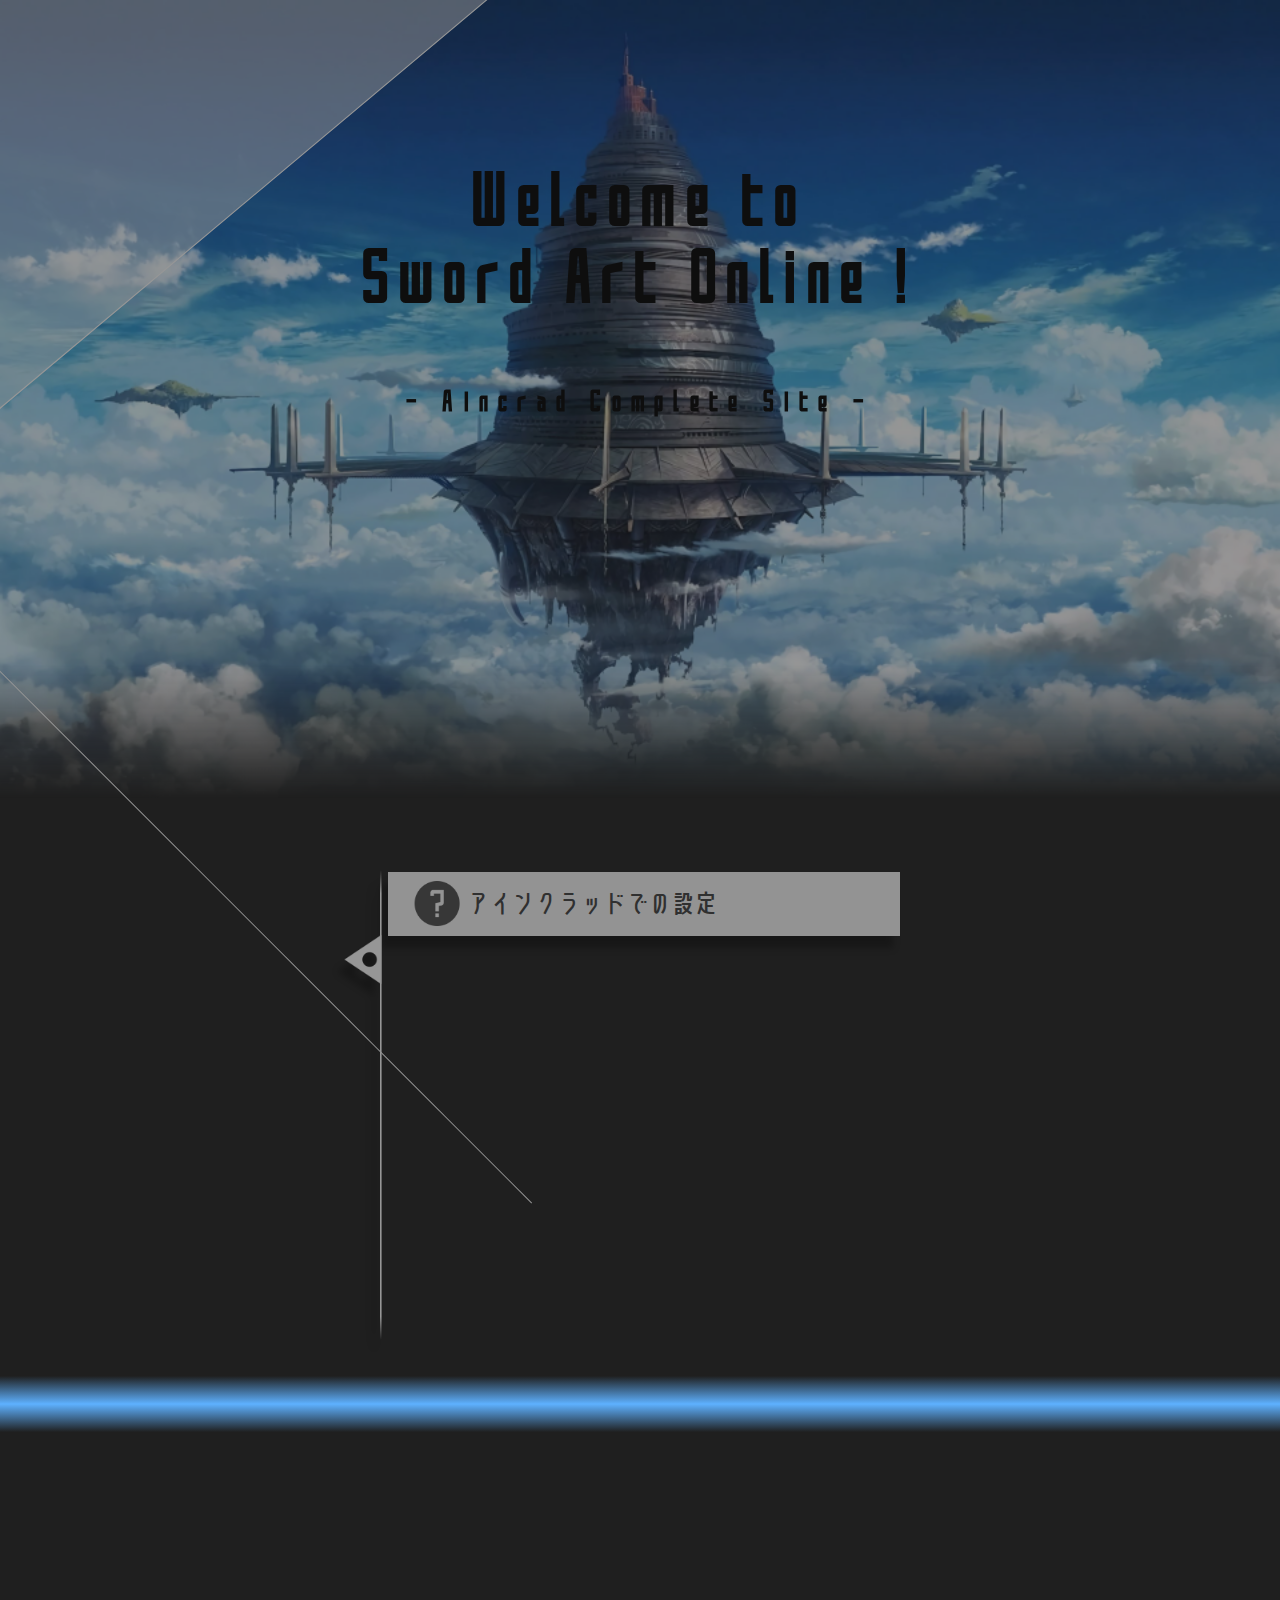
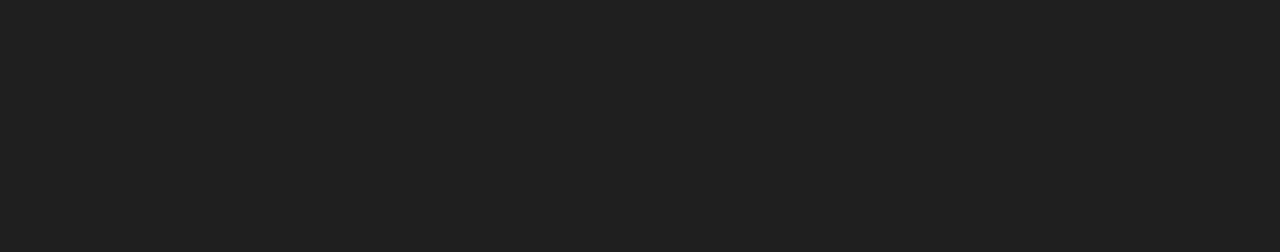
<file: index.html>
<!DOCTYPE html>
<html lang="ja">

<!--
	/////////////////////////
	///                   ///
	///   何見てんだよ！！   ///
	///                   ///
	/////////////////////////
	-->

<head>
<meta charset="UTF-8">
<meta name="viewport" content="width=device-width, initial-scale=1, minimum-scale=1, user-scalable=no">
<title>Aincrad Complete Site</title>
<script src="js/jQuery/jquery-3.6.0.min.js"></script> 
<script type="text/javascript" src="js/script.js"></script>
<link rel="stylesheet" href="src/fonts/MyFont.css">
<link rel="stylesheet" href="style.css">
</head>

<body >
<script>document.body.style.display = 'none';</script>
<div id="IndexHeader"> 
	<div class="slash-line1"><hr></div>
	<div class="slash-line2"><hr></div>
	<img src="src/img/Aincrad_Header_lite.webp" alt="" /> <!-- <img class="logo" src="src/img/sao_logo_transparent.png"/> -->
	<div class="title">
		<h1><span class="white-outline">Welcome to<br>
			Sword Art Online !</span></h1>
		<h2><span>- Aincrad Complete Site -</span></h2>
	</div>
</div>
<div id="IndexContainer">
	<div class="sao_btn_list">
		<ul>
			<li>
				<div class="sao_btn">
					<div class="icon"> <img src="src/img/icons/menu2/Help & Unknown_on.png" alt=""/> <img src="src/img/icons/menu2/Help & Unknown.png" alt=""/> </div>
					<a href="#">アインクラッドでの設定</a> </div>
			</li>
			<li>
				<div class="sao_btn">
					<div class="icon"> <img src="src/img/icons/menu2/Dungeon Map_on.png" alt=""/> <img src="src/img/icons/menu2/Dungeon Map.png" alt=""/> </div>
					<a href="pages/floor_select.html">アインクラッド各階層データ</a> </div>
			</li>
			<li>
				<div class="sao_btn">
					<div class="icon"> <img src="src/img/icons/menu2/Equipment_on.png" alt=""/> <img src="src/img/icons/menu2/Equipment.png" alt=""/> </div>
					<a href="#">武器データ</a> </div>
			</li>
			<li>
				<div class="sao_btn">
					<div class="icon"> <img src="src/img/icons/menu2/Equipment_on.png" alt=""/> <img src="src/img/icons/menu2/Equipment.png" alt=""/> </div>
					<a href="#">防具データ</a> </div>
			</li>
			<li>
				<div class="sao_btn">
					<div class="icon"> <img src="src/img/icons/menu2/Items_on.png" alt=""/> <img src="src/img/icons/menu2/Items.png" alt=""/> </div>
					<a href="#">アイテムデータ</a> </div>
			</li>
			<li>
				<div class="sao_btn">
					<div class="icon"> <img src="src/img/icons/menu2/Equipment_on.png" alt=""/> <img src="src/img/icons/menu2/Equipment.png" alt=""/> </div>
					<a href="#">ソードスキル</a> </div>
			</li>
			<li>
				<div class="sao_btn">
					<div class="icon"> <img src="src/img/icons/menu2/Equipment_on.png" alt=""/> <img src="src/img/icons/menu2/Equipment.png" alt=""/> </div>
					<a href="#">プレイヤースキル</a> </div>
			</li>
		</ul>
	</div>
</div>
</body>
</html>
</file>
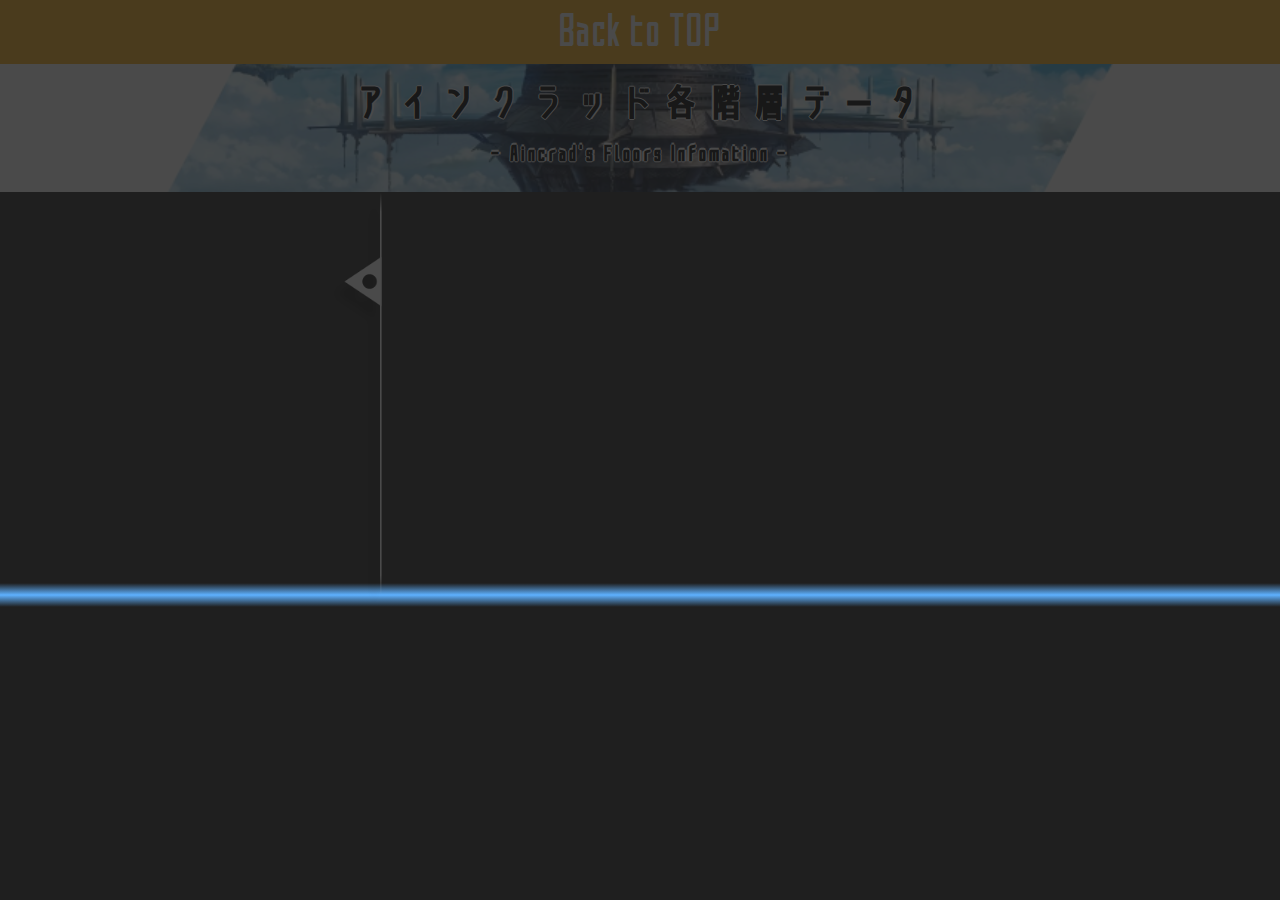
<file: pages/floor_select.html>
<!DOCTYPE html>
<html lang="ja">

<!--
	/////////////////////////
	///                   ///
	///   何見てんだよ！！   ///
	///                   ///
	/////////////////////////
	-->

<head>
<meta charset="UTF-8">
<meta name="viewport" content="width=device-width, initial-scale=1, minimum-scale=1, user-scalable=no">
<title>Aincrad Complete Site</title>
<script src="../js/jQuery/jquery-3.6.0.min.js"></script> 
<script type="text/javascript" src="../js/script.js"></script>
<link rel="stylesheet" href="../src/fonts/MyFont.css">
<link rel="stylesheet" href="../style.css">
</head>

<body >
<script>document.body.style.display = 'none';</script>

<!-- ページのヘッダー -->
<div id="page-header">
	<div class="back-to-top-btn"> <a href="../index.html">Back to TOP</a> </div>
</div>

<!-- ページのタイトルヘッダー -->
<div id="page-title"> <img src="../src/img/AincradSettings_Header.webp" alt =""/>
	<div class="title">
		<h1><span>アインクラッド各階層データ</span></h1>
		<h2><span>- Aincrad's Floors Infomation -</span></h2>
	</div>
</div>
<div id="Floor-Select">
	<div class="sao_btn_list">
		
	</div>
</div>
</body>
</html>
</file>
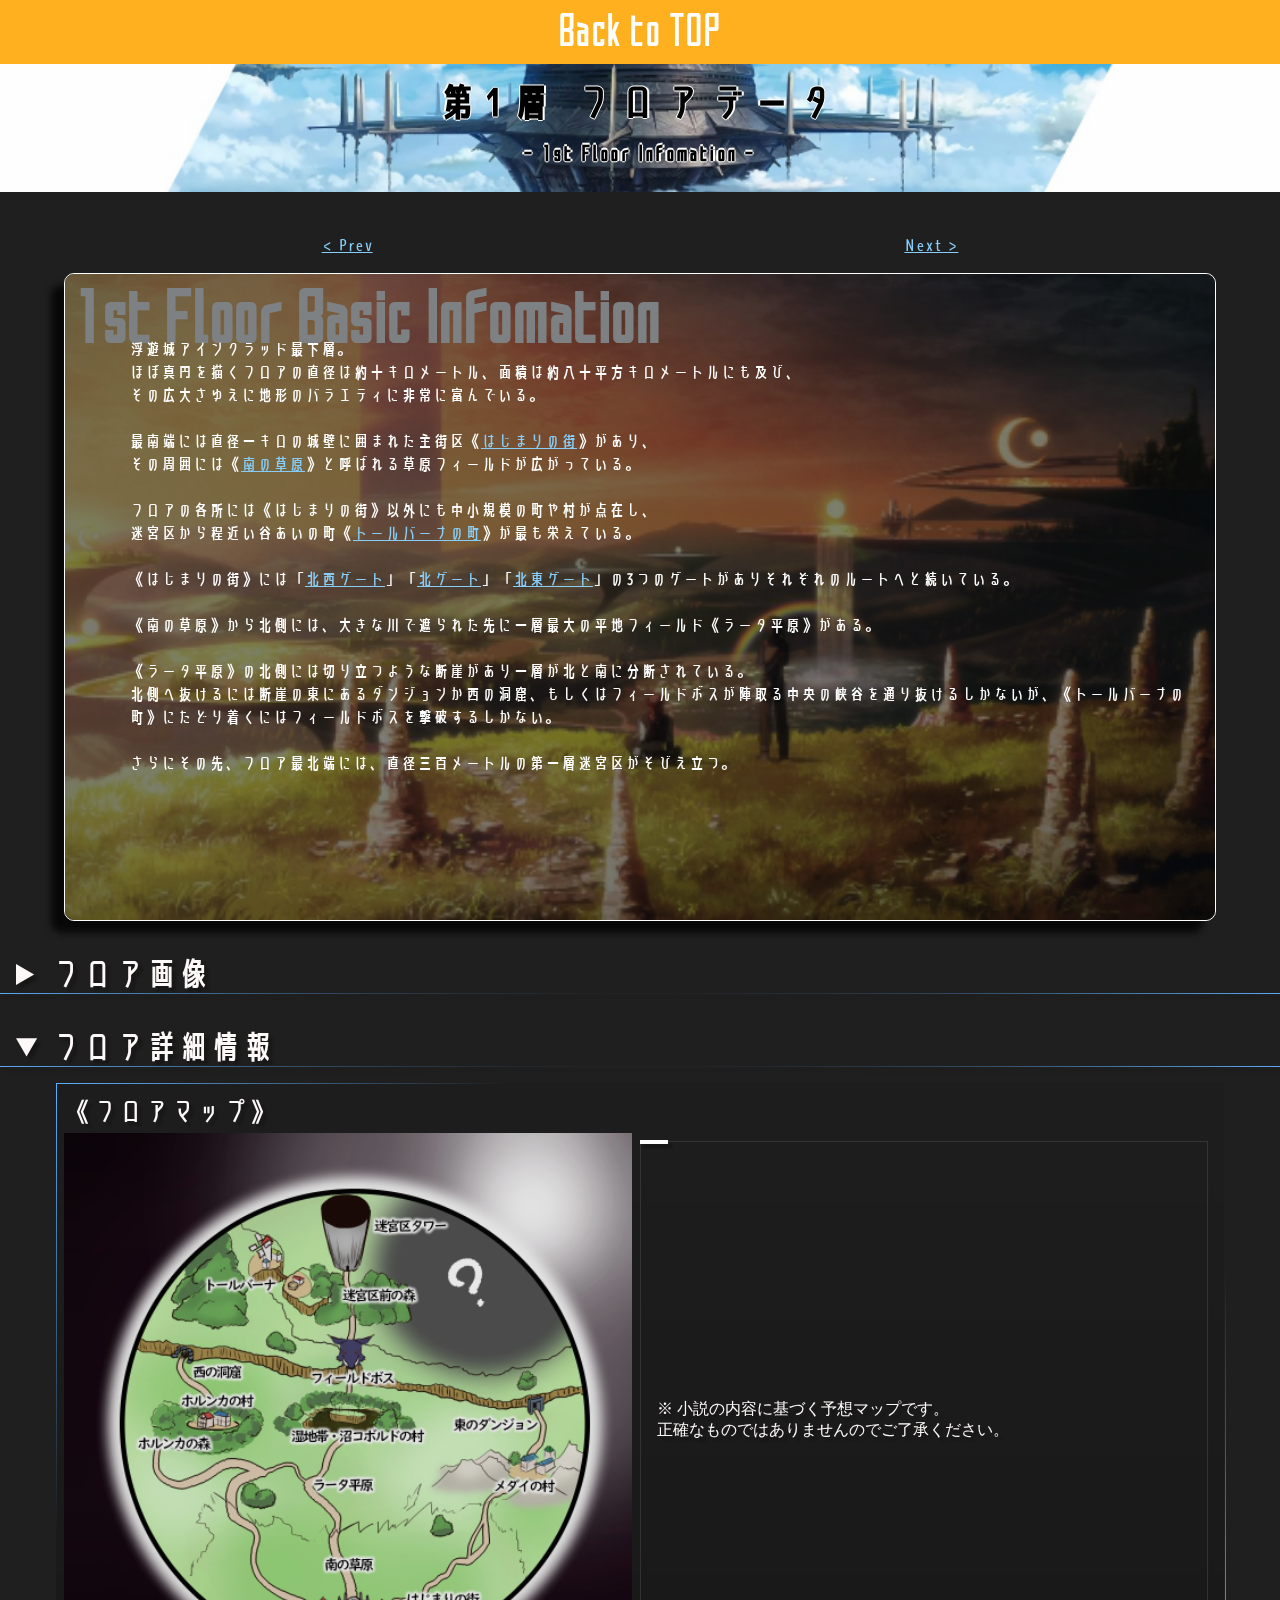
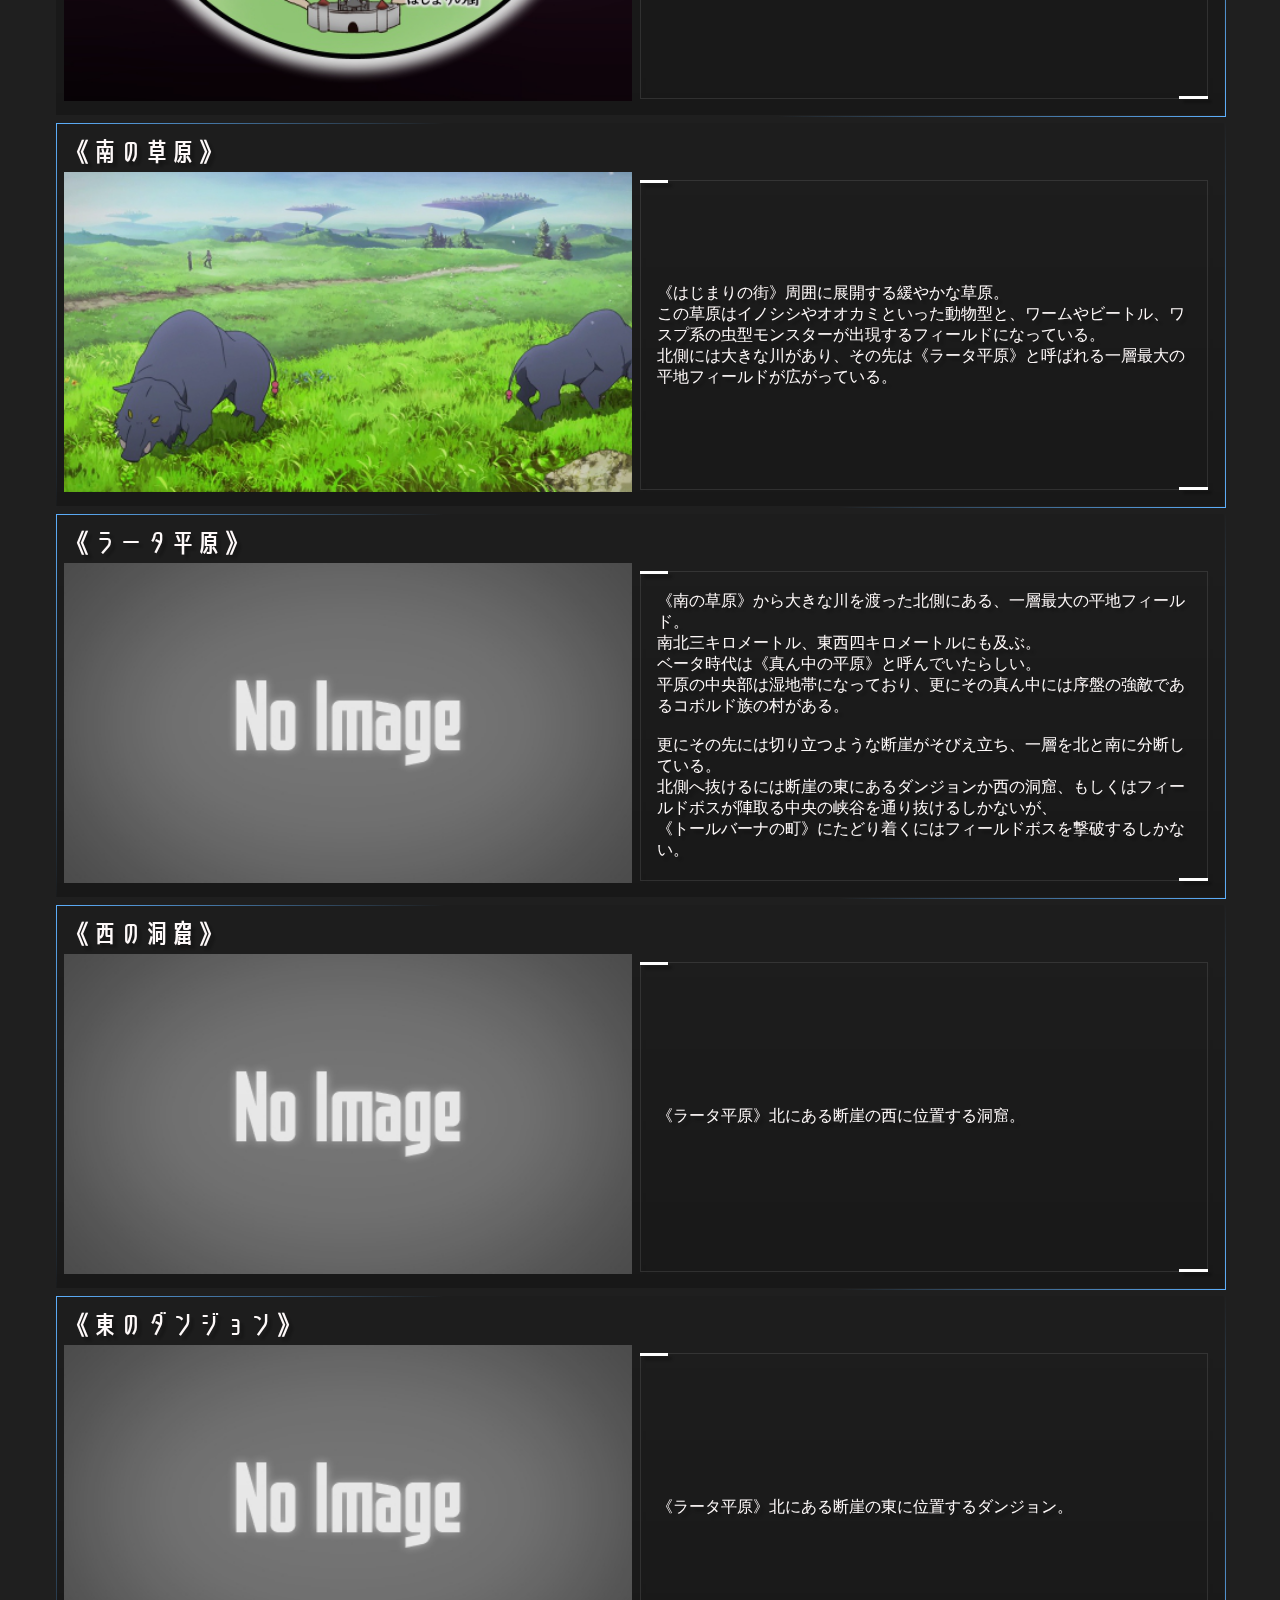
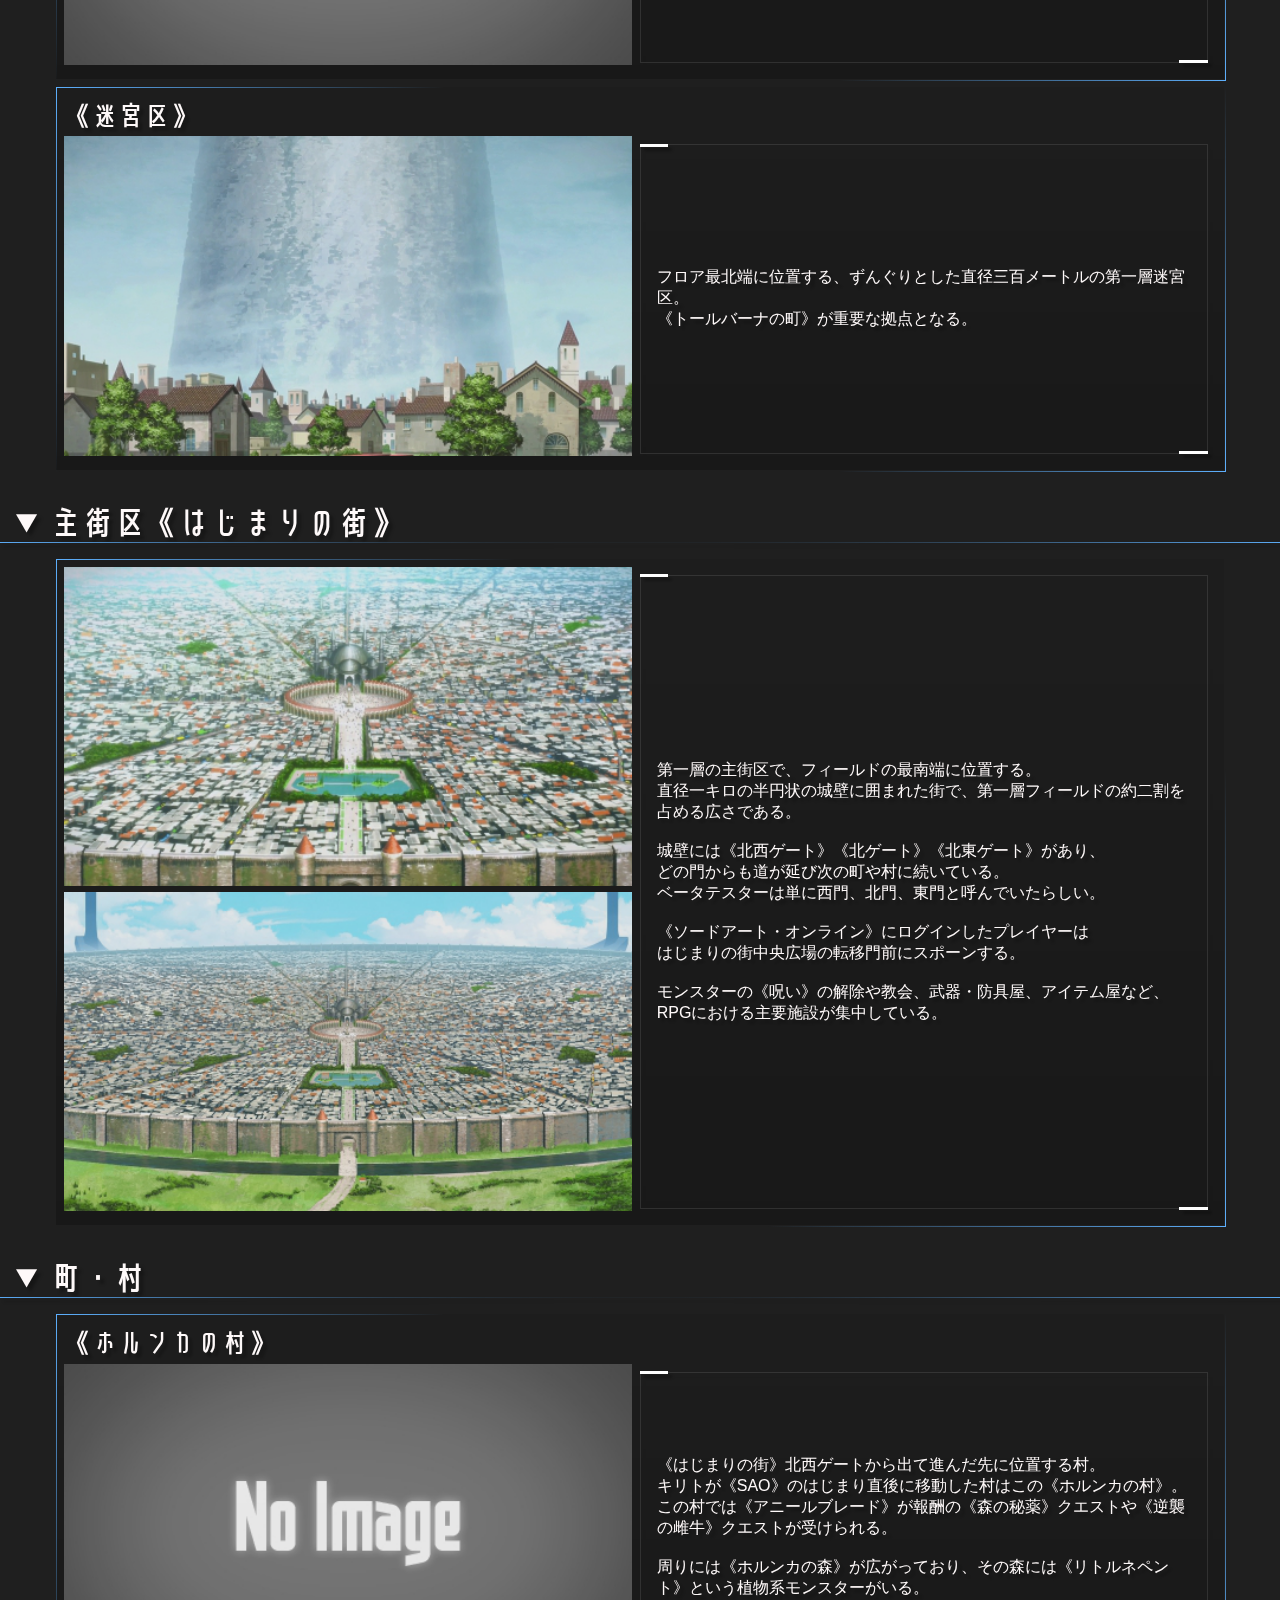
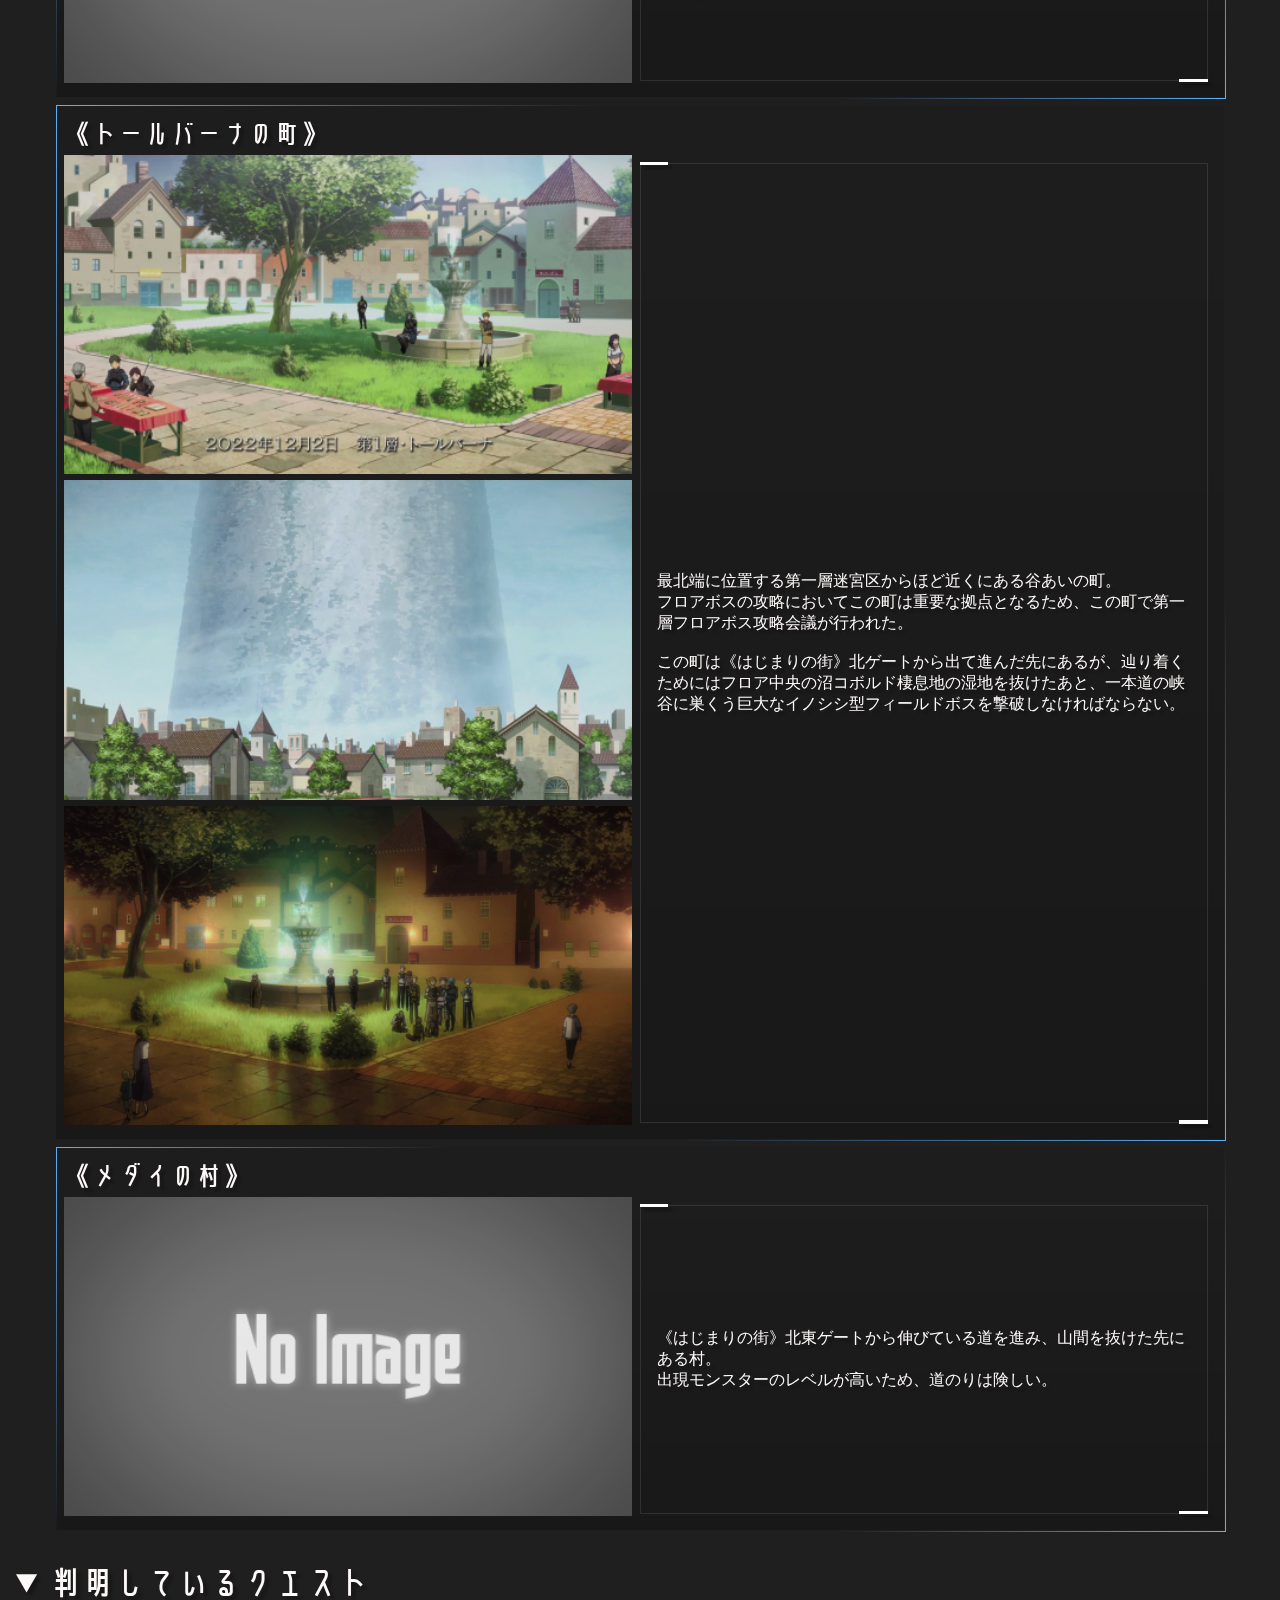
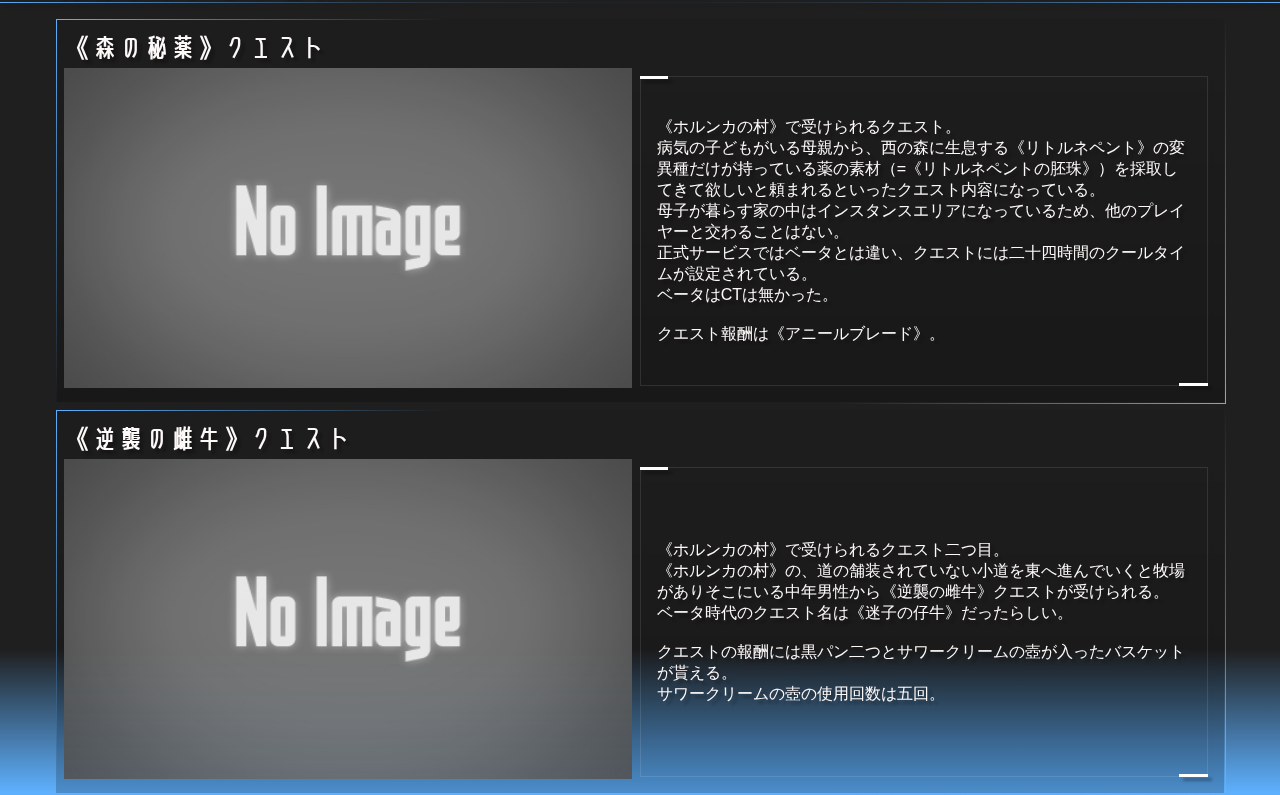
<file: pages/floors/f1_data.html>
<!DOCTYPE html>
<html lang="ja">

<!--
	/////////////////////////
	///                   ///
	///   何見てんだよ！！   ///
	///                   ///
	/////////////////////////
	-->

<head>
<meta charset="UTF-8">
<meta name="viewport" content="width=device-width, initial-scale=1, minimum-scale=1, user-scalable=no">
<title>Aincrad Complete Site</title>
<script src="../../js/jQuery/jquery-3.6.0.min.js"></script> 
<script type="text/javascript" src="../../js/script.js"></script>
<link rel="stylesheet" href="../../src/fonts/MyFont.css">
<link rel="stylesheet" href="../../style.css">
</head>

<body >
<script>document.body.style.display = 'none';</script> 

<!-- ページのヘッダー -->
<div id="page-header">
	<div class="back-to-top-btn"> <a href="../../index.html">Back to TOP</a> </div>
</div>

<!-- ページのタイトルヘッダー -->
<div id="page-title"> <img src="../../src/img/AincradSettings_Header.webp" alt =""/>
	<div class="title">
		<h1><span>第1層 フロアデータ</span></h1>
		<h2><span>- 1st Floor Infomation -</span></h2>
	</div>
</div>

<!-- ページのコンテンツ -->
<div id="page-container">
	
<div id="page-move-btn"> <a class="prev" href="#">&lt; Prev</a> <a class="next" href="#">Next &gt;</a> </div>
	
	<div class="floor-main-info">
		<div class="info-container"> <img src="../../src/img/fields/1stFloor_Field_lite.webp"/>
			<h1>1st Floor Basic Infomation</h1>
			<p> 浮遊城アインクラッド最下層。<br>
				ほぼ真円を描くフロアの直径は約十キロメートル、面積は約八十平方キロメートルにも及び、<br>
				その広大さゆえに地形のバラエティに非常に富んでいる。<br>
				<br>
				最南端には直径一キロの城壁に囲まれた主街区《<a href="#">はじまりの街</a>》があり、<br>
				その周囲には《<a href="#">南の草原</a>》と呼ばれる草原フィールドが広がっている。<br>
				<br>
				フロアの各所には《はじまりの街》以外にも中小規模の町や村が点在し、<br>
				迷宮区から程近い谷あいの町《<a href="#">トールバーナの町</a>》が最も栄えている。<br>
				<br>
				《はじまりの街》には「<a href="#">北西ゲート</a>」「<a href="#">北ゲート</a>」「<a href="#">北東ゲート</a>」の3つのゲートがありそれぞれのルートへと続いている。<br>
				<br>
				《南の草原》から北側には、大きな川で遮られた先に一層最大の平地フィールド《ラータ平原》がある。<br>
				<br>
				《ラータ平原》の北側には切り立つような断崖があり一層が北と南に分断されている。<br>
				北側へ抜けるには断崖の東にあるダンジョンか西の洞窟、もしくはフィールドボスが陣取る中央の峡谷を通り抜けるしかないが、《トールバーナの町》にたどり着くにはフィールドボスを撃破するしかない。<br>
				<br>
				さらにその先、フロア最北端には、直径三百メートルの第一層迷宮区がそびえ立つ。</p>
		</div>
	</div>
	<details>
		<summary>フロア画像</summary>
		<div class="floor-contents-container">
			<h1>《フィールド》</h1>
			<div class="flex-box"> 
				<div class="img-container">
					<img src="../../src/img/fields/1stFloor_Field_lite.webp" alt="No Image">
					<img src="../../src/img/fields/1stFloor_Field2_lite.webp" alt="No Image">
					<img src="../../src/img/fields/1stFloor_Field3_lite.webp" alt="No Image">
					<img src="../../src/img/fields/1stFloor_Field4_lite.webp" alt="No Image">
				</div>
				<p> アニメに登場した一層のフィールド画像。<br>
				こう見てみると原作に忠実ではない気がする。</p>
			</div>
		</div>
	</details>
	<details open>
		<summary>フロア詳細情報</summary>
		<div class="floor-contents-container">
			<h1>《フロアマップ》</h1>
			<div class="flex-box"> 
				<div class="img-container">
					<img src="../../src/img/floor_maps/1stFloor_lite.webp" />
				</div>
				<p> ※ 小説の内容に基づく予想マップです。<br>
					正確なものではありませんのでご了承ください。 </p>
			</div>
		</div>
		<div class="floor-contents-container">
			<h1>《南の草原》</h1>
			<div class="flex-box"> 
				<div class="img-container">
					<img src="../../src/img/fields/1stFloor_West_Fields_lite.webp" alt="No Image">
				</div>
				<p>《はじまりの街》周囲に展開する緩やかな草原。<br>
					この草原はイノシシやオオカミといった動物型と、ワームやビートル、ワスプ系の虫型モンスターが出現するフィールドになっている。<br>
					北側には大きな川があり、その先は《ラータ平原》と呼ばれる一層最大の平地フィールドが広がっている。</p>
			</div>
		</div>
		<div class="floor-contents-container">
			<h1>《ラータ平原》</h1>
			<div class="flex-box"> 
				<div class="img-container">
					<img src="../../src/img/NoImage.webp" alt="No Image">
				</div>
				<p>《南の草原》から大きな川を渡った北側にある、一層最大の平地フィールド。<br>
					南北三キロメートル、東西四キロメートルにも及ぶ。<br>
				ベータ時代は《真ん中の平原》と呼んでいたらしい。<br>
				平原の中央部は湿地帯になっており、更にその真ん中には序盤の強敵であるコボルド族の村がある。<br>
				<br>
				更にその先には切り立つような断崖がそびえ立ち、一層を北と南に分断している。<br>
            	北側へ抜けるには断崖の東にあるダンジョンか西の洞窟、もしくはフィールドボスが陣取る中央の峡谷を通り抜けるしかないが、<br>
            	《トールバーナの町》にたどり着くにはフィールドボスを撃破するしかない。</p>
			</div>
		</div>
		<div class="floor-contents-container">
			<h1>《西の洞窟》</h1>
			<div class="flex-box"> 
				<div class="img-container">
					<img src="../../src/img/NoImage.webp" alt="No Image">
				</div>
				<p> 《ラータ平原》北にある断崖の西に位置する洞窟。 </p>
			</div>
		</div>
		<div class="floor-contents-container">
			<h1>《東のダンジョン》</h1>
			<div class="flex-box"> 
				<div class="img-container">
					<img src="../../src/img/NoImage.webp" alt="No Image">
				</div>
				<p> 《ラータ平原》北にある断崖の東に位置するダンジョン。 </p>
			</div>
		</div>
		<div class="floor-contents-container">
			<h1>《迷宮区》</h1>
			<div class="flex-box"> 
				<div class="img-container">
					<img src="../../src/img/towns_villages/1stFloor_Tolbana2_lite.webp" alt="No Image">
				</div>
				<p>フロア最北端に位置する、ずんぐりとした直径三百メートルの第一層迷宮区。<br>
				《トールバーナの町》が重要な拠点となる。</p>
			</div>
		</div>
	</details>
	<details open>
		<summary>主街区《はじまりの街》</summary>
		<div class="floor-contents-container">
			<div class="flex-box"> 
				<div class="img-container">
					<img src="../../src/img/main_towns/1stFloor_TownOfBeginnings_lite.webp">
					<img src="../../src/img/main_towns/1stFloor_TownOfBeginnings2_lite.webp">
				</div>
				<p> 第一層の主街区で、フィールドの最南端に位置する。<br>
					直径一キロの半円状の城壁に囲まれた街で、第一層フィールドの約二割を占める広さである。<br>
					<br>
					城壁には《北西ゲート》《北ゲート》《北東ゲート》があり、<br>
					どの門からも道が延び次の町や村に続いている。<br>
					ベータテスターは単に西門、北門、東門と呼んでいたらしい。<br>
					<br>
					《ソードアート・オンライン》にログインしたプレイヤーは<br>
					はじまりの街中央広場の転移門前にスポーンする。<br>
					<br>
					モンスターの《呪い》の解除や教会、武器・防具屋、アイテム屋など、<br>
					RPGにおける主要施設が集中している。 </p>
			</div>
		</div>
	</details>
	<details open>
		<summary>町・村</summary>
		<div class="floor-contents-container">
			<h1>《ホルンカの村》</h1>
			<div class="flex-box"> 
				<div class="img-container">
					<img src="../../src/img/NoImage.webp" alt="No Image">
				</div>
				<p> 《はじまりの街》北西ゲートから出て進んだ先に位置する村。<br>
					キリトが《SAO》のはじまり直後に移動した村はこの《ホルンカの村》。<br>
					この村では《アニールブレード》が報酬の《森の秘薬》クエストや《逆襲の雌牛》クエストが受けられる。<br>
					<br>
					周りには《ホルンカの森》が広がっており、その森には《リトルネペント》という植物系モンスターがいる。<br>
				</p>
			</div>
		</div>
		<div class="floor-contents-container">
			<h1>《トールバーナの町》</h1>
			<div class="flex-box"> 
				<div class="img-container">
					<img src="../../src/img/towns_villages/1stFloor_Tolbana_lite.webp" alt="No Image">
					<img src="../../src/img/towns_villages/1stFloor_Tolbana2_lite.webp" alt="No Image">
					<img src="../../src/img/towns_villages/1stFloor_Tolbana3_lite.webp" alt="No Image">
				</div>
				<p> 最北端に位置する第一層迷宮区からほど近くにある谷あいの町。<br>
					フロアボスの攻略においてこの町は重要な拠点となるため、この町で第一層フロアボス攻略会議が行われた。<br>
					<br>
					この町は《はじまりの街》北ゲートから出て進んだ先にあるが、辿り着くためにはフロア中央の沼コボルド棲息地の湿地を抜けたあと、一本道の峡谷に巣くう巨大なイノシシ型フィールドボスを撃破しなければならない。 </p>
			</div>
		</div>
		<div class="floor-contents-container">
			<h1>《メダイの村》</h1>
			<div class="flex-box"> 
				<div class="img-container">
					<img src="../../src/img/NoImage.webp" alt="No Image">
				</div>
				<p> 《はじまりの街》北東ゲートから伸びている道を進み、山間を抜けた先にある村。<br>
					出現モンスターのレベルが高いため、道のりは険しい。</p>
			</div>
		</div>
	</details>
	<details open>
		<summary>判明しているクエスト</summary>
		<div class="floor-contents-container">
			<h1>《森の秘薬》クエスト</h1>
			<div class="flex-box"> 
				<div class="img-container">
					<img src="../../src/img/NoImage.webp" alt="No Image">
				</div>
				<p>《ホルンカの村》で受けられるクエスト。<br>
					病気の子どもがいる母親から、西の森に生息する《リトルネペント》の変異種だけが持っている薬の素材（=《リトルネペントの胚珠》）を採取してきて欲しいと頼まれるといったクエスト内容になっている。<br>
					母子が暮らす家の中はインスタンスエリアになっているため、他のプレイヤーと交わることはない。<br>
					正式サービスではベータとは違い、クエストには二十四時間のクールタイムが設定されている。<br>
					ベータはCTは無かった。<br>
					<br>
					クエスト報酬は《アニールブレード》。 </p>
			</div>
		</div>
		<div class="floor-contents-container">
			<h1>《逆襲の雌牛》クエスト</h1>
			<div class="flex-box"> 
				<div class="img-container">
					<img src="../../src/img/NoImage.webp" alt="No Image">
				</div>
				<p>《ホルンカの村》で受けられるクエスト二つ目。<br>
					《ホルンカの村》の、道の舗装されていない小道を東へ進んでいくと牧場がありそこにいる中年男性から《逆襲の雌牛》クエストが受けられる。<br>
					ベータ時代のクエスト名は《迷子の仔牛》だったらしい。<br>
				<br>
				クエストの報酬には黒パン二つとサワークリームの壺が入ったバスケットが貰える。<br>
				サワークリームの壺の使用回数は五回。</p>
			</div>
		</div>
	</details>
</div>
</body>
</html>
</file>
<file: src/fonts/MyFont.css>
@font-face {
    font-family: 'MainFont';
    src: url("MODI_Senobi-Gothic_2017_0702/Senobi-Gothic-Medium.ttf");
    font-weight: normal;
    font-style: normal;
}

@font-face {
    font-family: 'SAO_Font';
    src: url("sao-ui/SAOUI-Regular.otf");
    /* font-weight: bold; */
    font-style: normal;
}
</file>
<file: style.css>
* {
	margin: 0;
	padding: 0;
}
body {
	display: none;
	font-family: 'MainFont';
	width: 100%;
	height: 100%;
	background: linear-gradient(to top, #1f1f1f 49%, #5eb1ff 50%, #1f1f1f 51%); /*グラデーションを定義*/
	background-size: 200% 200%; /*サイズ*/
	background-repeat: repeat;
	animation: bggradient 20s linear infinite;
	
	overflow-x: hidden;
	
	/* ユーザーからのアクションを受け付けない */
	user-select: none;
	-webkit-user-select: none;
	-moz-user-select: none;
	-khtml-user-select: none;
	-webkit-user-drag: none;
	-khtml-user-drag: none;
}
@keyframes bggradient {
	0% {
		background-position: 50% 0%;
	}
	50% {
		background-position: 50% 100%;
	}
	100% {
		background-position: 50% 200%;
	}
}
a:link {
	color: lightskyblue;
	transition: .5s;
}
a:visited {
	color: deepskyblue;
}
a:hover {
	box-sizing: border-box;
	color: #FFB11E;
	border: solid #FFB11E .1rem;
	text-decoration: none;
	background-color: rgba(255, 255, 255, .25);
	transition: .5s;
}
.sao_btn_list ul {
	display: inline-block;
	width: 40vw;
	list-style: none;
	padding-left: .5rem;
	margin: 0 auto;
	background-image: linear-gradient(to top, transparent 0%, #fff 5%, #fff 95%, transparent 100%);
	background-repeat: no-repeat;
	background-size: 0.1rem 100%;
	filter: drop-shadow(-.5vw 1vw .3vw rgba(0, 0, 0, 0.5));
}
.sao_btn_list ul:before {
	position: absolute;
	display: block;
	content: "";
	width: 4vw;
	height: 4vw;
	background-image: url("src/img/icons/test.png");
	background-size: contain;
	top: 5vw;
	left: -3.2vw;
}
.sao_btn_list ul li {
	opacity: 0;
	transition: opacity 1s;
	-webkit-transition: opacity 1s;
	-moz-transition: opacity 1s;
}
.sao_btn_list ul li.active {
	opacity: 1;
}
.sao_btn {
	position: relative;
	display: block;
	width: 100%;
	padding: .1rem 0;
	justify-content: center;
	align-items: center;
}
.sao_btn a {
	box-sizing: border-box;
	display: block;
	width: 100%;
	font-size: 2vw;
	text-align: left;
	padding: .5vw .5vw .5vw 15%;
	background-color: #F9F9F9;
	color: #404040;
	line-height: 4vw;
	letter-spacing: -.25vw;
	text-decoration: none;
	border: 0;
}
.sao_btn a:hover {
	color: white;
	background-color: #FFB11E;
	transition: .25s;
}
.sao_btn a:before:hover {
	color: white;
	transition: .25s;
}
.sao_btn .icon {
	display: block;
	position: relative;
	width: 8.8%;
}
.sao_btn .icon img {
	display: block;
	width: 100%;
	position: absolute;
	top: 50%;
	left: 50%;
	-ms-transform: translate(8%, 20%);
	-webkit-transform: translate(8%, 20%);
	transform: translate(8%, 20%);
	pointer-events: none;
}
.sao_btn .icon img:nth-child(2) {}
.sao_btn:hover > .icon img:nth-child(2) {
	opacity: 0;
	transition: opacity .2s;
}
strong {
	font-weight: normal;
	background-color: white;
}
.gallery {
	box-sizing: border-box;
	width: 60%;
	margin: 2vw auto;
	border: solid .1vw #404040;
	background-color: transparent;
	box-shadow: .5vw .5vw .5vw 0 rgba(0, 0, 0, .5);
}
.gallery .slider {}
.gallery img {
	display: block;
	width: 100%;
	margin: 0;
}
#IndexContainer {
	margin: 5vw 0;
	padding: 0;
	text-align: center;
}
#IndexHeader {
	margin: 0;
	position: relative;
	background-repeat: no-repeat;
	background-position: center top;
	background-size: cover;
}
#IndexHeader img {
	margin: 0;
	width: 100%;
}
#IndexHeader img.logo {
	position: absolute;
	top: 10%;
	left: 25%;
	-ms-transform: translate(-50%, -50%);
	-webkit-transform: translate(-50%, -50%);
	transform: translate(-50%, -50%);
	margin: 0;
	width: 40%;
}
#IndexHeader .title h1 {
	font-family: "SAO_Font";
	position: absolute; /* 絶対配置 */
	word-break: keep-all;
	top: 30%;
	left: 50%;
	-ms-transform: translate(-50%, -50%);
	-webkit-transform: translate(-50%, -50%);
	transform: translate(-50%, -50%);
	margin: 0;
	padding: 0;
	font-size: 5vw;
	text-align: center;
	letter-spacing: .8vw; /* 文字間隔 */
}
#IndexHeader .title h2 {
	font-family: "SAO_Font";
	position: absolute; /* 絶対配置 */
	top: 50%;
	left: 50%;
	-ms-transform: translate(-50%, -50%);
	-webkit-transform: translate(-50%, -50%);
	transform: translate(-50%, -50%);
	margin: 0;
	padding: 0;
	font-size: 2vw;
	text-align: center;
	letter-spacing: .8vw; /* 文字間隔 */
}
#IndexHeader .title h1 span .white-outline {
	display: inline-block;
	color: #ffffff; /* 文字の色 */
	text-shadow:
		2px 2px 10px #000000, -2px 2px 10px #000000, 2px -2px 10px #000000, -2px -2px 10px #000000, 2px 0px 10px #000000, 0px 2px 10px #000000, -2px 0px 10px #000000, 0px -2px 10px #000000; /* 文字の影 */
}
#IndexHeader .slash-line1 hr{
	position: absolute;
	
	width: 300%;
	height: 200%;
	border: 0;
	
	border-top: solid .1rem white;
	
	transform: rotate(225deg);
	top: -190%;
	left: -170%;
	
	animation: header_border_anim1 2.4s ease forwards;
}
#IndexHeader .slash-line2 hr{
	position: absolute;
	
	width: 300%;
	height: 200%;
	border: 0;
	
	background-color: rgba(255,255,255,0.50);
	
	border-top: solid .1rem white;
	
	transform: rotate(140deg);
	top: -100%;
	left: -210%;
	
	animation: header_border_anim2 2.4s ease forwards;
}
@keyframes header_border_anim1 {
	0%{
		width: 0%;
		left: 0%;
		opacity: 0;
	}
	100%{
		width: 300%;
		left: -110%;
	}
}

@keyframes header_border_anim2 {
	0%{
		width: 0%;
		left: 0%;
		opacity: 0;
		
		background-color: transparent;
	}
	50%{
		background-color: transparent;
	}
	100%{
		width: 300%;
		left: -210%;
		opacity: 1;
	}
}
#Floor-Select {
	text-align: center;
}
#page-header {
	width: 100%;
	height: 5vw;
	min-height: 40px;
}
#page-header .back-to-top-btn {
	display: block;
	height: 5vw;
	min-height: 40px;
}
#page-header .back-to-top-btn a {
	display: flex;
	justify-content: center;
	align-items: center;
	width: 100%;
	height: 100%;
	margin: 0;
	padding: 0;
	font-family: "SAO_Font";
	letter-spacing: .1vw;
	text-align: center;
	text-decoration: none;
	font-size: 3vw;
	color: white;
	background-color: #404040;
	transition: .1s;
}
#page-header .back-to-top-btn a:hover {
	background-color: #FFB11E;
}
.dialog-window:before {
	box-sizing: border-box;
	content: attr(title);
	font-family: "SAO_Font";
	font-size: 2.5vw;
	height: 8vw;
	line-height: 8vw;
	letter-spacing: .1vw;
	text-align: center;
	color: #404040;
	background-color: white;
	position: relative;
	display: block;
	top: -8vw;
	margin-bottom: -6vw; /* 帯の高さ - 余白スペース */
	border-bottom: solid .05vw black;
}
.dialog-window {
	display: block;
	box-sizing: border-box;
	width: 80%;
	margin: 4vw auto;
	background-color: rgba(225, 225, 225, .75);
	padding-top: 8vw; /* 帯の高さ */
	padding-bottom: 8vw; /* 帯の高さ */
	border: solid .05vw black;
	box-shadow: inset 0 9.5vw .8vw -.8vw #ccc, inset 0 -9.5vw .8vw -.8vw #ccc, .5vw 1vw 1vw 0 rgba(0, 0, 0, .5);
	z-index: 10;
	transition: .5s;
}
.dialog-window:after {
	box-sizing: border-box;
	content: "";
	font-family: "SAO_Font";
	font-size: 2.5vw;
	height: 8vw;
	line-height: 8vw;
	letter-spacing: .1vw;
	text-align: center;
	color: #404040;
	background-color: white;
	position: relative;
	display: block;
	margin-bottom: -8vw;
	margin-top: 3vw;
	border-top: solid .05vw black;
}
.dialog-window .header {
	display: flex;
	height: 8vw;
	margin-left: 100%;
	text-align: center;
	justify-content: center;
	align-items: center;
}
/* ヘッダーアイコン */
.dialog-window .header img {
	height: 100%;
	width: auto;
	margin: 0;
}
.dialog-window .header p {
	font-family: "SAO_Font";
	font-size: 2vw;
	letter-spacing: 0.1vw;
	text-align: left;
	justify-content: center;
	align-items: center;
	line-height: 8vw;
}
.modal-content .gallery {
	width: 100%;
}
.dialog-window p {
	box-sizing: border-box;
	text-align: center;
	font-size: 1.2vw;
	padding: 1.5vw;
	color: #4D4D4D;
	margin: 0;
}
@media screen and (max-width:480px) {
	.dialog-window {
		width: 90%;
		margin: 4vw auto;
	}
	.dialog-window .header {
		height: 2rem;
	}
	.dialog-window .header p {
		font-size: .5rem;
	}
	.dialog-window p {
		font-size: .6rem;
	}
	.sao_btn_list ul {
		width: 80vw;
	}
	.sao_btn .icon img {
		-ms-transform: translate(8%, 28%);
		-webkit-transform: translate(8%, 28%);
		transform: translate(8%, 28%);
	}
	.sao_btn a {
		line-height: 10vw;
		font-size: 5vw;
	}
}
.info-window {
	display: block;
	box-sizing: border-box;
	width: 80%;
	margin: 4vw auto;
	background-color: white;
	border: solid #000 .1vw;
	justify-content: center;
	align-items: center;
	text-align: center;
	box-shadow: .5vw 1vw 1vw 0 rgba(0, 0, 0, .5);
}
.info-window .title {
	font-family: "SAO_Font";
	letter-spacing: .1vw;
	font-size: 3vw;
	line-height: 6vw;
	height: 6vw;
	color: #404040;
	border-bottom: solid .3vw #404040;
	width: 90%;
	margin: 0 auto;
}
.info-window .upper-content {
	margin: 1vw auto;
}
.info-window .lower-content:before {
	position: absolute;
	display: inline-block;
	content: "";
	left: 11.2%;
	top: 0;
	border-right: 2vw solid transparent;
	border-top: 2vw solid white;
	border-left: 2vw solid transparent;
	box-shadow: 0 3vw 1vw -1vw #ccc;
}
.info-window .upper-content img {
	width: 80%;
}
.info-window .lower-content {
	position: relative;
	margin: 0;
	padding: 2vw 4vw;
	box-shadow: 0 3vw 1vw -1vw #ccc inset;
	background-color: rgba(225, 225, 225, 0.75);
}
.info-window .lower-content p {
	color: #404040;
	box-sizing: border-box;
	text-align: left;
	font-size: 1.4vw;
	padding: .5vw;
	color: #4D4D4D;
	margin: 0 0 0 7.5vw;
}
.info-window .header {
	display: flex;
	flex-direction: row;
	width: 100%;
	height: 8vw;
	margin: 1vw auto 1vw 5%;
	text-align: center;
	align-items: center;
}
/* ヘッダーアイコン */
.info-window .lower-content .header img {
	height: 80%;
	width: auto;
	margin: 0;
}
.info-window .lower-content .header p {
	font-family: "SAO_Font";
	font-size: 4vw;
	line-height: 8vw;
	letter-spacing: 0.02vw;
	margin: 0;
	/* text-align: left; */
	justify-content: center;
	align-items: center;
}
#page-title {
	margin: 0;
	width: 100%;
	height: 10vw;
	text-align: center;
	position: relative;
}
#page-title img {
	position: absolute;
	margin: 0;
	top: 0;
	left: 0%;
	width: 100%;
	height: 100%;
	object-fit: cover;
	object-position: center;
}
#page-title .title h1 {
	position: absolute; /* 絶対配置 */
	top: 30%;
	left: 50%;
	-ms-transform: translate(-50%, -50%);
	-webkit-transform: translate(-50%, -50%);
	transform: translate(-50%, -50%);
	margin: 0;
	padding: 0;
	font-size: 3vw;
	line-height: 3vw;
	text-align: center;
	letter-spacing: .5vw; /* 文字間隔 */
}
#page-title .title h2 {
	font-family: "SAO_Font";
	position: absolute; /* 絶対配置 */
	top: 70%;
	left: 50%;
	-ms-transform: translate(-50%, -50%);
	-webkit-transform: translate(-50%, -50%);
	transform: translate(-50%, -50%);
	margin: 0;
	padding: 0;
	font-size: 1.5vw;
	text-align: center;
	letter-spacing: .25vw; /* 文字間隔 */
}
#page-title .title span {
	text-shadow: .1vw 0 0 #fff, 0 .1vw 0 #fff, -.1vw 0 0 #fff, 0 -.1vw 0 #fff;
	color: #000;
}
#page-container {
	margin: auto;
	padding-top: 2vw;
	text-align: center;
	justify-content: center;
	width: 100%;
}
#page-container img {}
#page-container p {}
#page-move-btn {
	display: flex;
	width: 50%;
	margin: 1rem auto;
}
#page-move-btn a {
	width: 50%;
	margin: 0 .1rem;
}
#page-move-btn a.prev {
	text-align: left;
}
#page-move-btn a.next {
	text-align: right;
}
.floor-data {}
.floor-data p {}
.floor-data img {
	/* width: 25%;
	margin: 0 .5vw;
	
	border-radius: 10px;*/
}
.floor-main-info {
	border-radius: 50px;
}
.floor-main-info .info-container {
	display: block;
	box-sizing: border-box;
	position: relative;
	width: 90%;
	height: 100%;
	margin: 0 auto;
	border-radius: 10px;
	border: solid #fff .1rem;
	filter: drop-shadow(-1vw 1vw .3vw rgba(0, 0, 0, 0.75));
}
.floor-main-info .info-container img {
	display: block;
	max-width: 100%;
	width: 100%;
	min-height: 400px;
	object-fit: cover;
	border-radius: 10px;
}
.floor-main-info .info-container h1 {
	font-family: 'SAO_Font';
	position: absolute;
	box-sizing: border-box;
	font-size: 5vw;
	letter-spacing: 0.1rem;
	left: 0;
	top: 0;
	width: 100%;
	height: 100%;
	text-align: left;
	padding: .5rem;
	color: white;
}
.floor-main-info .info-container p {
	position: absolute;
	box-sizing: border-box;
	word-wrap: break-word;
	left: 0;
	top: 0;
	width: 100%;
	height: 100%;
	text-align: left;
	padding: 4rem 1rem .5rem 4rem;
	color: white;
	background-color: rgba(0, 5, 10, 0.50);
	border-radius: 10px;
	overflow-y: auto;
	/* スクロールバー 非表示 */
	-ms-overflow-style: none; /* IE, Edge 対応 */
	scrollbar-width: none; /* Firefox 対応 */
}
.floor-main-info .info-container p::-webkit-scrollbar { /* Chrome, Safari 対応 */
	display: none;
}
.floor-contents-container {
	width: 90%;
	margin: auto;
	position: relative;
	
	margin-top: .5rem;
	padding: .5rem;
	
	background-repeat: no-repeat;
	background-image: linear-gradient(to top, rgba(0, 0, 0, 0.20) 0%, transparent 120%);
}
.floor-contents-container:before{
    content:'';
    width: 100%;
    height: 100%;
    position: absolute;
    display: inline-block;
	
    border: solid .1rem white;
    border-image: linear-gradient(-45deg, #5eb1ff 0%, transparent 25%, transparent 75%, #5eb1ff 100%);
  	border-image-slice: 1;
    top:0;
    left: 0;
}

.floor-contents-container h1 {
	box-sizing: border-box;
	text-align: left;
	width: 100%;
	font-size: 1.6rem;
	line-height: 1.6rem;
	padding: .5rem 0;
	padding-left: .1rem;
	background-color: transparent;
	color: snow;
	font-weight: normal;
	filter: drop-shadow(.25rem .25rem .1rem rgba(0, 0, 0, .30));
}
.floor-contents-container .img-container{
	box-sizing: border-box;
	width: 50%;
}
.floor-contents-container img {
	width: 100%;
	opacity: .9;
}
.floor-contents-container p {
	font-family: Arial, Helvetica, "sans-serif";
	display: flex;
	position: relative;
	flex-direction: column;
	justify-content: center;
	box-sizing: border-box;
	word-wrap: break-word;
	width: 50%;
	height: auto;
	text-align: left;
	margin: .5rem;
	padding: 1rem;
	border: solid .1rem rgba(255,255,255,0.10);
	color: snow;
	font-size: 1rem;
	filter: drop-shadow(.25rem .25rem .1rem rgba(0, 0, 0, .30));
}

.floor-contents-container p:before, .floor-contents-container p:after{ 
    content:'';
    width: 5%;
    height: .2rem;
    position: absolute;
    display: inline-block;
	background-color: white;
}
.floor-contents-container p:before{
    top: -.1rem;
    left: -0.05rem;
}
.floor-contents-container p:after{
    bottom:-.1rem;
    right: -0.05rem;
}
.flex-box {
	display: flex;
}
.glow {
	filter: drop-shadow(0 0 .4vw white);
}
.desc-container {
	display: flex;
	flex-direction: column;
}
.floor-contents-container ul.floor-detail-contents {
	display: block;
	list-style: none;
	padding: 1vw 0;
}
.floor-contents-container ul.floor-detail-contents li {}
.ditails-contents {
	position: relative;
	width: 100%;
	margin: 1vw 0;
}
.floor-data h1 {
	box-sizing: border-box;
	width: 100%;
	font-weight: normal;
	font-size: 2vw;
	line-height: 2vw;
	margin: 0;
	padding: 1.5vw 0;
	background-color: #404040;
	color: white;
}
.floor-data h2:before {
	content: "《";
}
.floor-data h2:after {
	content: "》";
}
.floor-data h2 {
	box-sizing: border-box;
	font-weight: bold;
	font-size: 2.8vw;
	line-height: 2.8vw;
	margin: 5vw auto -2vw auto;
}
.floor-data h2 span {
	font-family: "SAO_Font";
	font-size: 2vw;
	letter-spacing: .15vw;
}
@media screen and (max-width:480px) {
	.info-window .lower-content:before {
		left: 8.7%;
	}
	.info-window .header {
		left: 2.5%;
	}
	.info-window {
		width: 95%;
	}
	.info-window .title {
		font-size: 5vw;
		line-height: 10vw;
		height: 10vw;
	}
	.info-window .lower-content .header {
		height: 12vw;
	}
	.info-window .lower-content .header p {
		font-size: 1.2rem;
	}
	.info-window .lower-content p {
		font-size: .85rem;
	}
	.gallery {
		width: 90%;
	}
	.floor-data h1 {
		font-size: 4vw;
		line-height: 4vw;
	}
	.floor-data h2 {
		font-size: 4vw;
		line-height: 4vw;
		margin: 10vw auto -2vw auto;
	}
	.floor-main-info .info-container p {
		padding: 2.5rem .5rem .5rem 1rem;
	}
	.floor-contents-container {
		padding-bottom: .5rem;
	}
	.floor-contents-container h1 {
		font-size: 1.4rem;
		line-height: 1.4rem;
	}
	.floor-contents-container .img-container {
		width: 100%;
		margin: auto;
	}
	.floor-contents-container p {
		width: 100%;
		font-size: .9rem;
		margin: auto;
		padding: .5rem;
	}
	.floor-contents-container .flex-box {
		display: block;
	}
}
#page-container details {}
details {
	margin: auto;
	margin-top: 2rem;
}
details[open] {
	/* background-color: rgba(255, 255, 255, .50); */
	transition: .5s;
}
details > summary {
	padding-left: 1rem;
	text-align: left;
	cursor: pointer;
	color: snow;
	letter-spacing: 0;
	font-size: 2rem;
	line-height: 2.5rem;
	height: 2.5rem;
	border-image: radial-gradient(transparent 68%, #5eb1ff);
	border-image-slice: 1;
	border-bottom: .1rem solid white;
	filter: drop-shadow(.25rem .25rem .1rem rgba(0, 0, 0, .30));
}
details[open] > summary {
	background-color: transparent;
	margin-bottom: 1rem;
}
@media screen and (max-width:480px) {
	details > summary {
		font-size: 1.5rem;
		line-height: 2rem;
		height: 2rem;
		filter: drop-shadow(.125rem .125rem .05rem rgba(0, 0, 0, .30));
	}
}
/* ポップアップウインドウの設定 */
.menu-btn a:before {
	content: "";
	margin: 0;
}
.menu-btn a {
	left: 0;
	padding: auto 0 auto 2vw;
	background-color: white;
	letter-spacing: .1vw;
	align-items: center;
	text-decoration: none;
}
/* 開くボタン */
.js-modal-open-btn {
	background-color: #fff;
	color: #fff;
	cursor: pointer;
	padding: .5vw 2vw;
	margin: 1vw auto;
	height: 5vw;
	width: 40%;
	align-items: center;
	display: flex;
	flex-flow: row;
	flex-direction: row;
	text-align: left;
	transition: .1s;
}
.js-modal-open-btn:hover {
	background-color: #FFB11E;
	box-shadow: .5vw 1vw 1vw 0 rgba(0, 0, 0, .5);
	transition: .1s;
}
/* ボタンのヘッダーイメージ（ボックス） */
.js-modal-open-btn .header-img-box {
	position: relative;
	margin: 0 1vw;
	height: 100%;
	width: auto;
	z-index: 0;
}
/* ***** ヘッダー画像入れ替え処理 ***** */
.js-modal-open-btn .header-img-box img {
	height: 100%;
	width: auto;
}
.js-modal-open-btn:hover > .header-img-box img {
	opacity: 0;
}
.js-modal-open-btn > .header-img-box .active {
	position: absolute;
	left: 0;
	top: 0;
	opacity: 0;
	transition: 0.1s;
}
.js-modal-open-btn:hover > .header-img-box .active {
	opacity: 1;
}
/* ***** ここまで ***** */
.js-modal-open-btn p {
	height: 2vw;
	line-height: 2vw;
	font-size: 2vw;
	letter-spacing: -.5vw;
	color: #404040;
}
.js-modal-open-btn:hover > p {
	color: #fff;
}
/* モーダル全体(背景＋本体) */
.modal {
	display: none;
	position: fixed;
	top: 0;
	height: 100vh;
	width: 100%;
}
/* モーダル背景 */
.modal-bg {
	position: absolute;
	height: 100vh;
	width: 100%;
	background: rgba(0, 0, 0, 0.25);
}
/* モーダル本体 */
.modal-content {
	overflow: hidden;
	height: 100%;
	width: 100%;
	display: flex;
	align-items: center;
}
/* モーダルウィンドウ表示中に記事本体を固定 */
body.fixed {
	position: fixed;
	width: 100%;
	height: 100%;
	left: 0;
}
@media screen and (max-width:480px) {
	.js-modal-open-btn {
		width: 50%;
	}
}
</file>
